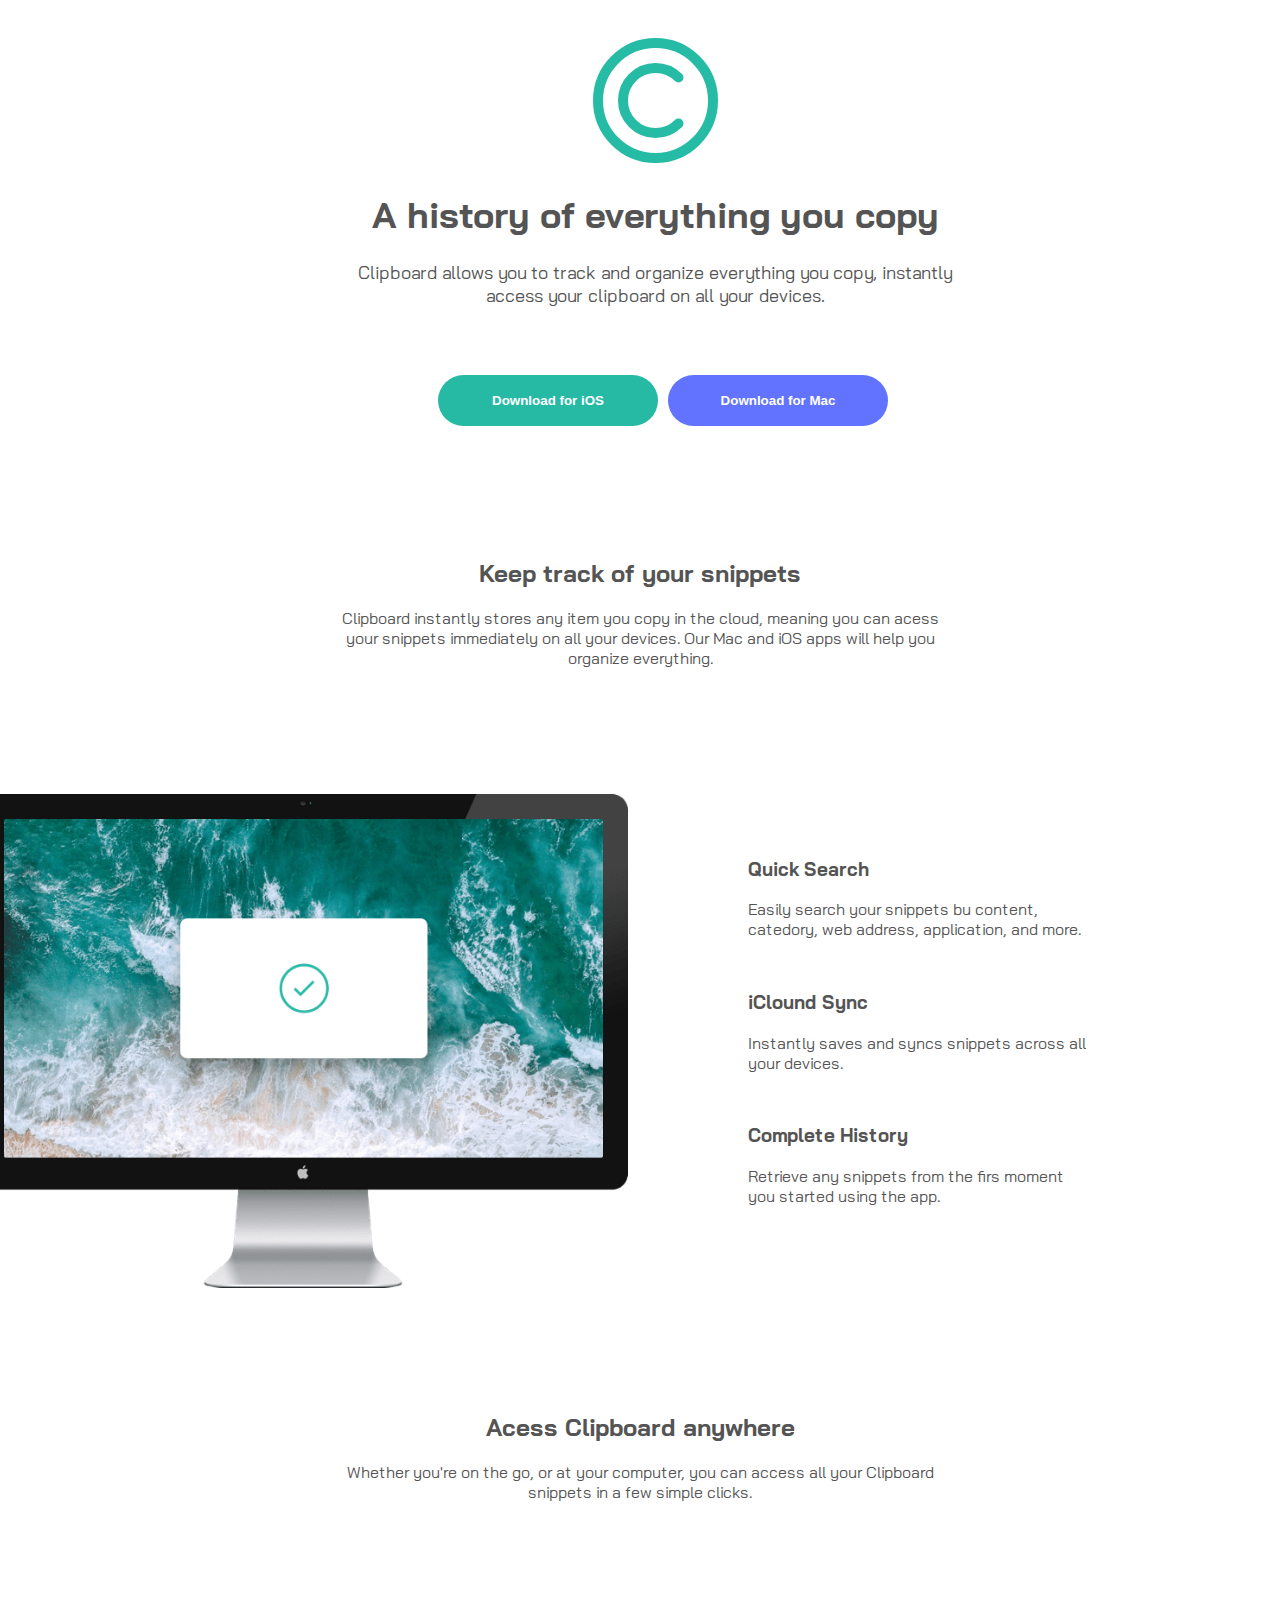
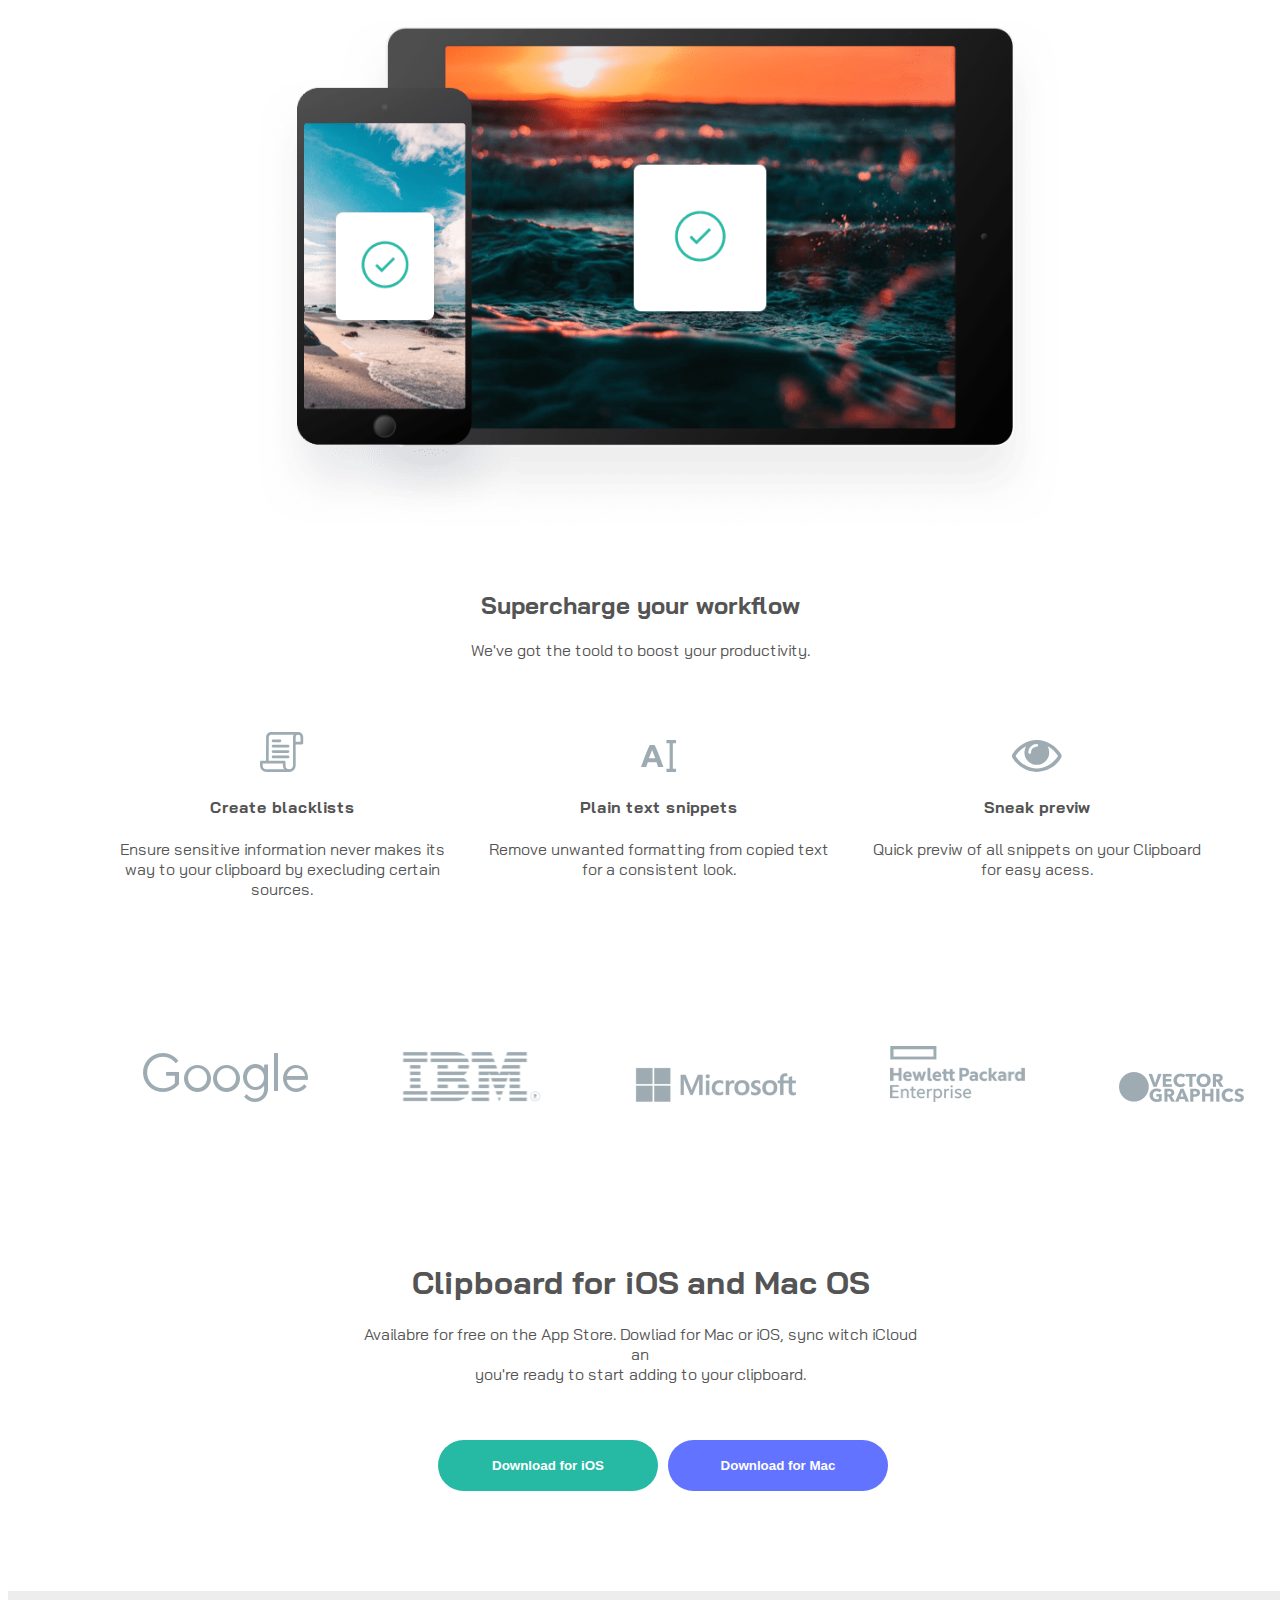
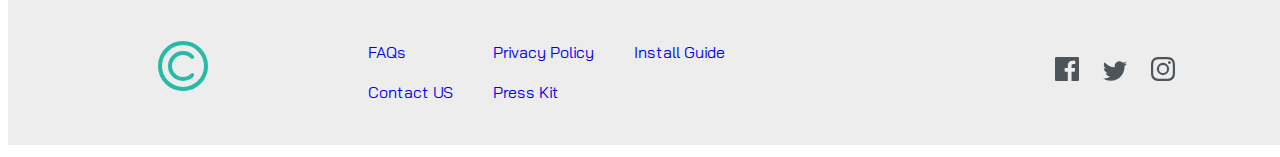
<file: index.html>
<!DOCTYPE html>
<html lang="en">
<head>
  <link rel="preconnect" href="https://fonts.gstatic.com">
  <link href="https://fonts.googleapis.com/css2?family=Bai+Jamjuree:wght@200;500&display=swap" rel="stylesheet">

  <meta charset="UTF-8">
  <meta name="viewport" content="width=device-width, initial-scale=1.0">

  <link rel="icon" type="image/png" sizes="32x32" href="./images/favicon-32x32.png">
  
  <title>Frontend Mentor | Clipboard landing page</title>

  <link rel="stylesheet" href="style.css"> 
</head>

<body>

  <header id="top">
    <div class="container-header-text">
      <div>
        <img src="images/logo.svg" alt="company logo">
        <h1>A history of everything you copy</h1>
        <p>Clipboard allows you to track and organize everything you copy, instantly <br> access your clipboard on all your devices.</p>
      </div>
    </div> 
    <div class="buttons">
      <div class="container-buttons"> 
        <div>
          <button class="button__download__ios">Download for iOS</button>
        </div>
        <div>
          <button class="button__download__mac">Download for Mac</button>
        </div>
      </div> 
    </div>
  </header>

  <main>

    <section id="text-snippets">
      <h2>Keep track of your snippets</h2>
      <p>Clipboard instantly stores any item you copy in the cloud, meaning you can acess <br> your snippets immediately on all your devices. Our Mac and iOS apps will help you <br> organize everything.</p>
    </section>  

    <section id="computer"> 
      <div class="container-computer">
        <div>
          <img src="images/image-computer.png" width="650px" alt="computer image">
        </div>  
        <div class="text-right-computer">
          <nav>
            <ul>
              <li>
                <h3>Quick Search</h3>
                <p>Easily search your snippets bu content, <br> catedory, web address, application, and more.</p></li>
              <li>
                <h3>iClound Sync</h3>
                <p>Instantly saves and syncs snippets across all <br> your devices.</p>
              </li>  
              <li>
                <h3>Complete History</h3>
                <p>Retrieve any snippets from the firs moment <br> you started using the app.</p> 
              </li>
            </ul>
          </nav>
        </div>
      </div> 
    </section>

    <section id="text-clipboard">
      <h2>Acess Clipboard anywhere</h2>
      <p>Whether you're on the go, or at your computer, you can access all your Clipboard <br> snippets in a few simple clicks.</p>
    </section>

    <section id="img-devices">
      <img src="images/image-devices.png" width="800px" alt="
      device image">
    </section>

    <section id="text-workflow">
      <h2>Supercharge your workflow</h2>
      <p>We've got the toold to boost your productivity.</p>
    </section>

    <section id="benefits">         
      <ul>
        <li>
          <img src="images/icon-blacklist.svg" alt="blacklist icon">
          <h4>Create blacklists</h4>
          <p>Ensure sensitive information never makes its <br> way to your clipboard by execluding certain <br> sources.</p>
        </li>             
        <li>
          <img src="images/icon-text.svg" alt="text icon">
          <h4>Plain text snippets</h4>
          <p>Remove unwanted formatting from copied text <br> for a consistent look.</p>
        </li>              
        <li>
          <img src="images/icon-preview.svg" alt="preview icon">
          <h4>Sneak previw</h4>
          <p>Quick previw of all snippets on your Clipboard <br> for easy acess.</p> 
        </li>          
        </ul>      
    </section>

    <section id="company-logo">
      <ul>
        <li><img src="images/logo-google.png" alt="Google logo"></li>
        <li><img src="images/logo-ibm.png" alt="IBM logo"></li>
        <li><img src="images/logo-microsoft.png" alt="Microsoft logo"></li>
        <li><img src="images/logo-hp.png" alt="HP logo"></li>
        <li><img src="images/logo-vector-graphics.png" alt="Vector logo"></li>
      </ul>
    </section>

    <section id="downloads">
      <div class="container-downloads">
        <div>
          <h1>Clipboard for iOS and Mac OS</h1>
          <p>Availabre for free on the App Store. Dowliad for Mac or iOS, sync witch iCloud an <br> you're ready to start adding to your clipboard.</p>
        </div>
      </div> 
      <div class="buttons">
        <div class="container-buttons"> 
          <div>
            <button class="button__download__ios">Download for iOS</button>
          </div>
          <div>
            <button class="button__download__mac">Download for Mac</button>
          </div>
        </div> 
      </div>
    </section>

  </main>

  <footer id="navigation-menu">
    <div class="footer-logo">
      <img src="images/logo.svg" width="50px" alt="company logo">
    </div>
    <nav>
      <ul>
        <div>
          <li><a href="page-two.html">FAQs</a></li>
        </div>
        <div>
          <li><a href="page-two.html">Contact US</a></li>
        </div>
      </ul>
    </nav>  
    <nav>
      <ul>
        <div>
          <li><a href="page-two.html">Privacy Policy</a></li>
        </div>
        <div>
          <li><a href="page-two.html">Press Kit</a></li>
        </div>  
      </ul>
    </nav>
    <nav>
      <ul>
        <li><a href="page-two.html">Install Guide</a></li>
      </ul> 
    </nav> 
    <nav>
      <ul>
        <div class="media">
    	    <a href="https://www.facebook.com/" target="_blank"><img src="images/icon-facebook.svg" alt="facebook icon"></a>
          <a href="https://www.facebook.com/" target="_blank"><img src="images/icon-facebook-back.svg" class="icon__media" alt="facebook icon"></a>
        </div>  
        <div class="media">
    	    <a href="https://twitter.com/" target="_blank"><img src="images/icon-twitter.svg" alt="twitter icon"></a>
          <a href="https://twitter.com/" target="_blank"><img src="images/icon-twitter-back.svg" class="icon__media" alt="twitter icon"></a>
        </div>
        <div class="media">
    	    <a href="https://www.instagram.com/" target="_blank"><img src="images/icon-instagram.svg" alt="instagram icon"></a>
          <a href="https://www.instagram.com/" target="_blank"><img src="images/icon-instagram-back.svg" class="icon__media" alt="instagram icon"></a>
        </div>
      </ul>
    </nav>  
  </footer>
    
</body>
</html>
</file>
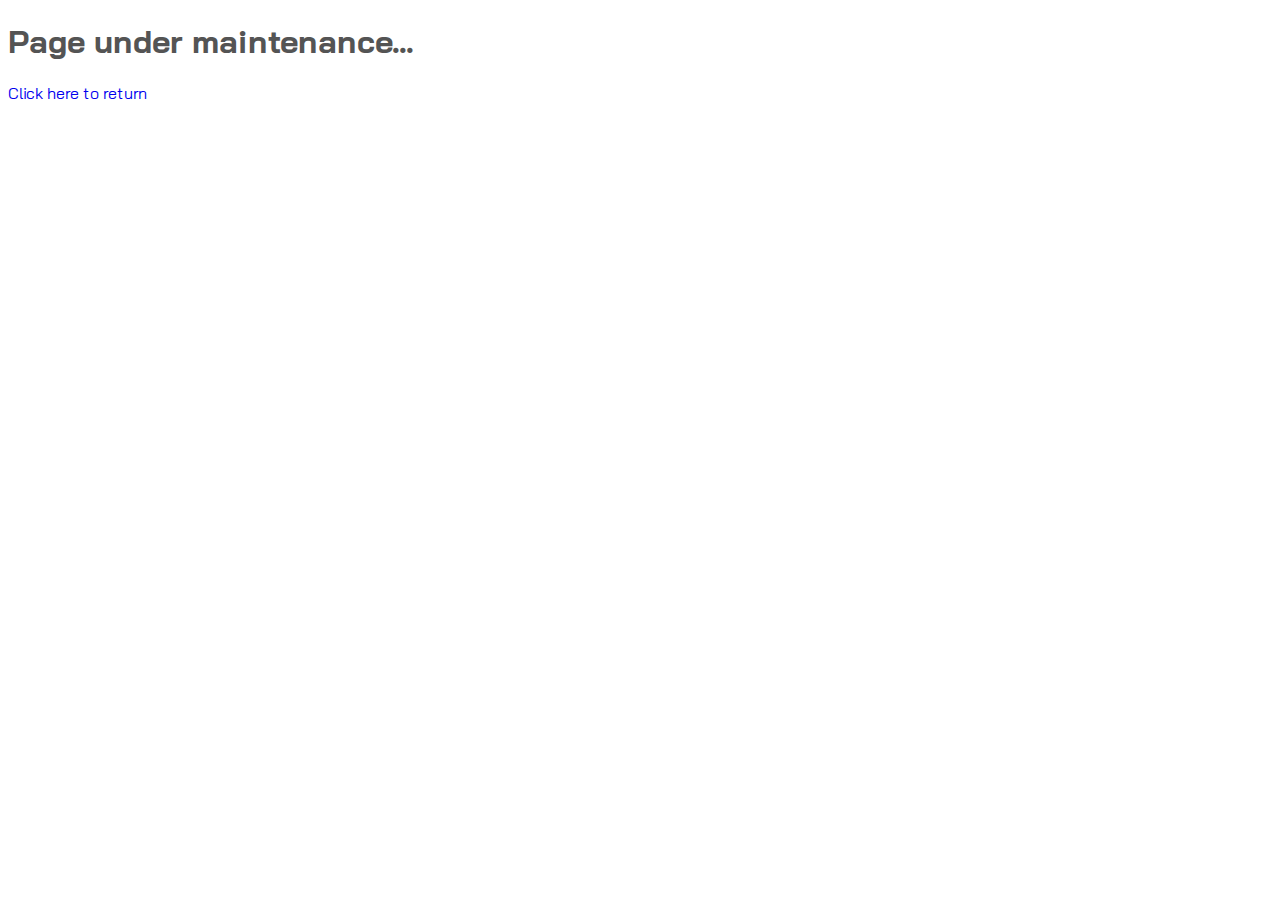
<file: page-two.html>
<!DOCTYPE html>
<html lang="en">
<head>
  <link rel="preconnect" href="https://fonts.gstatic.com">
  <link href="https://fonts.googleapis.com/css2?family=Bai+Jamjuree:wght@200;500&display=swap" rel="stylesheet">

  <meta charset="UTF-8">
  <meta name="viewport" content="width=device-width, initial-scale=1.0">

  <link rel="icon" type="image/png" sizes="32x32" href="./images/favicon-32x32.png">
  
  <title>Page Two</title>

  <link rel="stylesheet" href="style.css"> 
</head>

<body>
    <main id="page-two-return">
        <h1>Page under maintenance...</h1>
        <p> <a href="index.html">Click here to return</a></p>
    </main>
</body>
</html>
</file>
<file: style.css>
.container-header-text{
    display: flex; 
    align-items: center;
    text-align: center;
    position: relative;
    padding: 50px 350px;
}
.container-buttons{
    display: flex; 
    align-items: center;
    text-align: center;
    position: relative;
    padding: 0px 430px;
}
#top{
    font-family: Bai Jamjuree ;
    color: hsl(0, 0%, 33%);
    font-size: 18px;
    height: 300px;
    width: 1350px;
    margin-top: -20px;
    background-image: url(file:///C:/Users/carol/Documents/MeusProjetos/challenge-02/images/bg-header-desktop.png);
}      
.button__download__ios{
    font-weight: 600;
    padding: 18px 10px;
    width: 220px;
    color: hsl(0, 0%, 100%);
    background: hsl(171, 66%, 44%);
    border-radius: 30px;
    text-align: center;
    user-select: none;
    cursor: pointer;
    border: none; 
    margin-right: 10px;
}
.button__download__mac{
    font-weight: 600;
    padding: 18px 10px;
    width: 220px;
    color: hsl(0, 0%, 100%);
    background: hsl(233, 100%, 69%);
    border-radius: 30px;
    text-align: center;
    user-select: none;
    cursor: pointer;
    border: none;  
}
#text-snippets{
    font-family: Bai Jamjuree ;
    color: hsl(0, 0%, 33%);
    text-align: center;
    padding: 250px 0px;
}
.container-computer{
    display: flex;
    font-family: Bai Jamjuree ;
    color: hsl(0, 0%, 33%);
    margin-left: -30px;
    margin-top: -140px;
}
.text-right-computer{
    margin-left: 80px;
    margin-top: 20px;
}
#computer div ul li{
    list-style: none;
    padding: 8px 0px;
}
#text-clipboard{
    font-family: Bai Jamjuree ;
    color: hsl(0, 0%, 33%);
    text-align: center;
    padding: 100px 0px;
}
#img-devices{
    padding: 0px 250px;   
}
#text-workflow{
    font-family: Bai Jamjuree ;
    color: hsl(0, 0%, 33%);
    text-align: center;
    padding: 40px 0px;
}
#benefits ul li{
    list-style: none;
    display: inline-table;
    padding: 0px 20px;    
}
#benefits{
    font-family: Bai Jamjuree ;
    color: hsl(0, 0%, 33%);
    text-align: center;
}
#company-logo ul li{
    list-style: none;
    display: inline-table;
    padding: 15px 45px;
    position: relative;
    margin-top: 100px;
    left: 50px;
}
.container-downloads{
    display: flex; 
    align-items: center;
    text-align: center;
    position: relative;
    margin-top: 80px;
    padding: 40px 350px;
    font-family: Bai Jamjuree ;
    color: hsl(0, 0%, 33%);
}
footer{
    background-color: hsl(0, 0%, 93%);
}
#navigation-menu{
    display: flex;
    font-family: Bai Jamjuree;
    color: hsl(0, 0%, 33%);
    position: relative;
    margin-top: 100px; 
    margin-bottom: -10px; 
    margin-right: -18px; 
 
}
#navigation-menu ul li{
    list-style: none;
    padding: 10px 20px; 
    position: relative;
    padding: 10px 0px;
    top: 25px;
    left: -30px;
}
.footer-logo{
    position: relative;
    padding: 50px 150px;
}
.media {
    display: inline-table;
    padding: 10px;
    position: relative;
    top: 40px;
    left: 250px;
}
.media .icon__media{
    display: none;
    position: absolute;
    top: 10;
    right: 10px;
    z-index: 99;
}
.media:hover .icon__media{
    display: inline;
}
#page-two-return{
    font-family: Bai Jamjuree ;
    color: hsl(0, 0%, 33%);
}
a:link{
    text-decoration: none;
}
a:hover{
    text-decoration: underline;
    color: hsl(0, 0%, 33%);
}
a:active{
    text-decoration: none;
}
a:visited{
    color: hsl(0, 0%, 33%);
} 
.card {
    display: inline-table;
    padding: 10px;
    position: relative;
    top: 40px;
    left: 250px;
}
.card .img-top {
    display: none;
    position: absolute;
    top: 10;
    right: 10px;
    z-index: 99;
}
.card:hover .img-top {
    display: inline;
}
</file>
